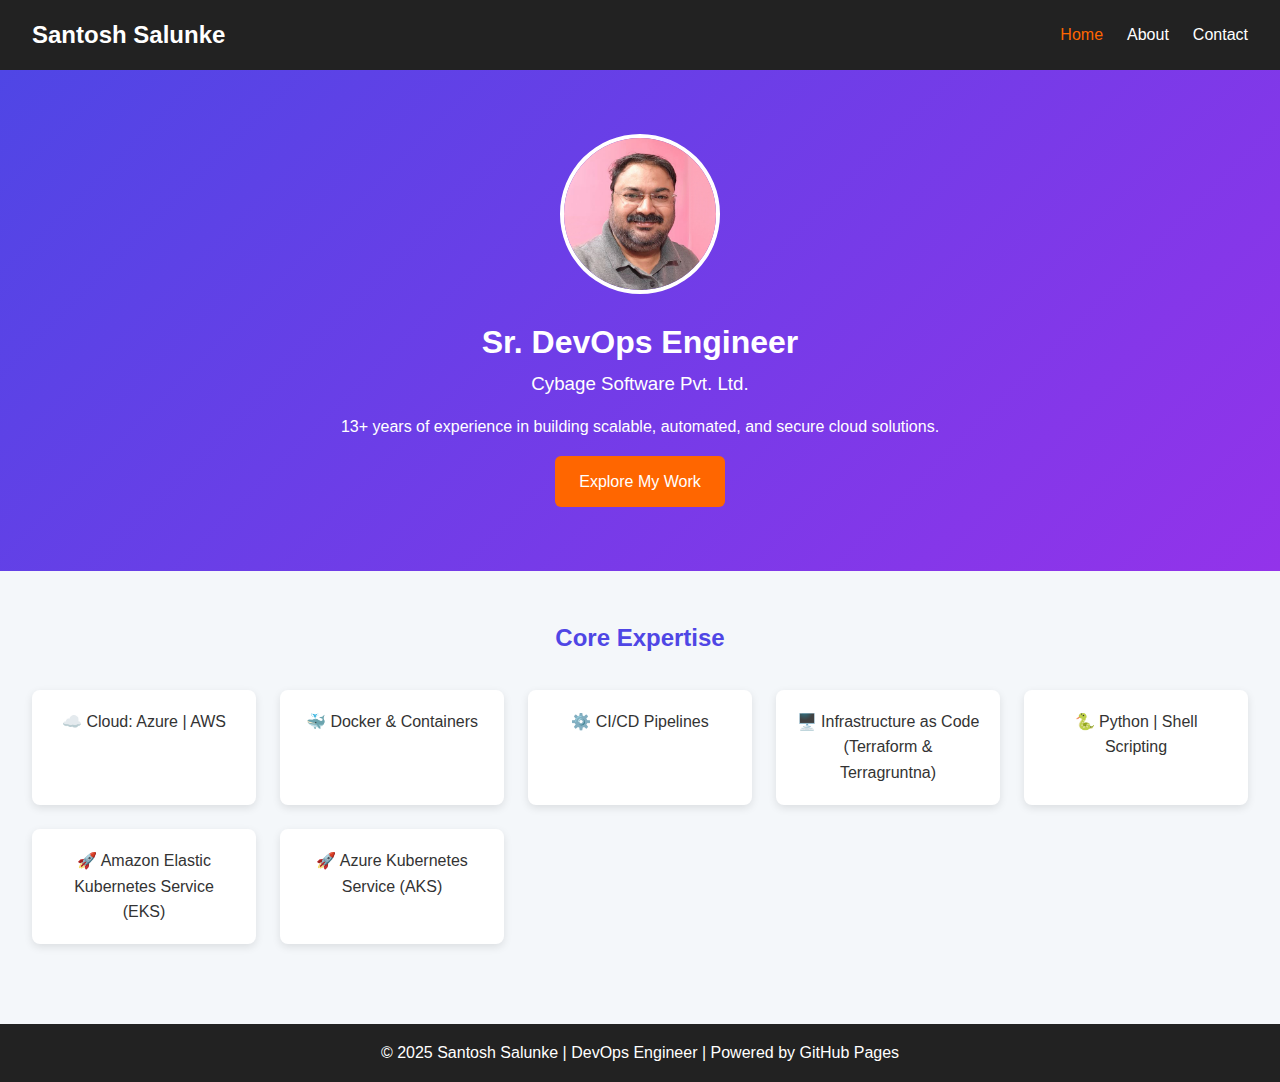
<file: index.html>
<!DOCTYPE html>
<html lang="en">
<head>
  <meta charset="UTF-8">
  <meta name="viewport" content="width=device-width, initial-scale=1.0">
  <title>Santosh Salunke | Sr. DevOps Engineer</title>
  <!-- Google Fonts -->
  <link href="https://fonts.googleapis.com/css2?family=Inter:wght@400;600;700&family=Roboto+Slab:wght@400;700&display=swap" rel="stylesheet">
  <link rel="stylesheet" href="style.css">
</head>
<body>
  <!-- Navbar -->
  <header>
    <nav class="navbar">
      <h1 class="logo">Santosh Salunke</h1>
      <ul>
        <li><a href="index.html" class="active">Home</a></li>
        <li><a href="about.html">About</a></li>
        <li><a href="contact.html">Contact</a></li>
      </ul>
    </nav>
  </header>

  <!-- Hero Section -->
  <section class="hero">
    <div class="hero-content">
      <img src="assets/profile.jpg" alt="Santosh Salunke">
      <h2>Sr. DevOps Engineer</h2>
      <h3>Cybage Software Pvt. Ltd.</h3>
      <p>13+ years of experience in building scalable, automated, and secure cloud solutions.</p>
      <a href="about.html" class="btn">Explore My Work</a>
    </div>
  </section>

  <!-- Skills Section -->
  <section class="skills">
    <h2>Core Expertise</h2>
    <div class="skills-grid">
      <div class="card">☁️ Cloud: Azure | AWS</div>
      <div class="card">🐳 Docker & Containers</div>
      <div class="card">⚙️ CI/CD Pipelines</div>
      <div class="card">🖥️ Infrastructure as Code (Terraform & Terragruntna)</div>
      <div class="card">🐍 Python | Shell Scripting</div>
	  <div class="card">🚀 Amazon Elastic Kubernetes Service (EKS) </div>
	  <div class="card">🚀 Azure Kubernetes Service (AKS) </div>	
    </div>
  </section>

  <!-- Footer -->
  <footer>
    <p>© 2025 Santosh Salunke | DevOps Engineer | Powered by GitHub Pages</p>
  </footer>
</body>
</html>
</file>
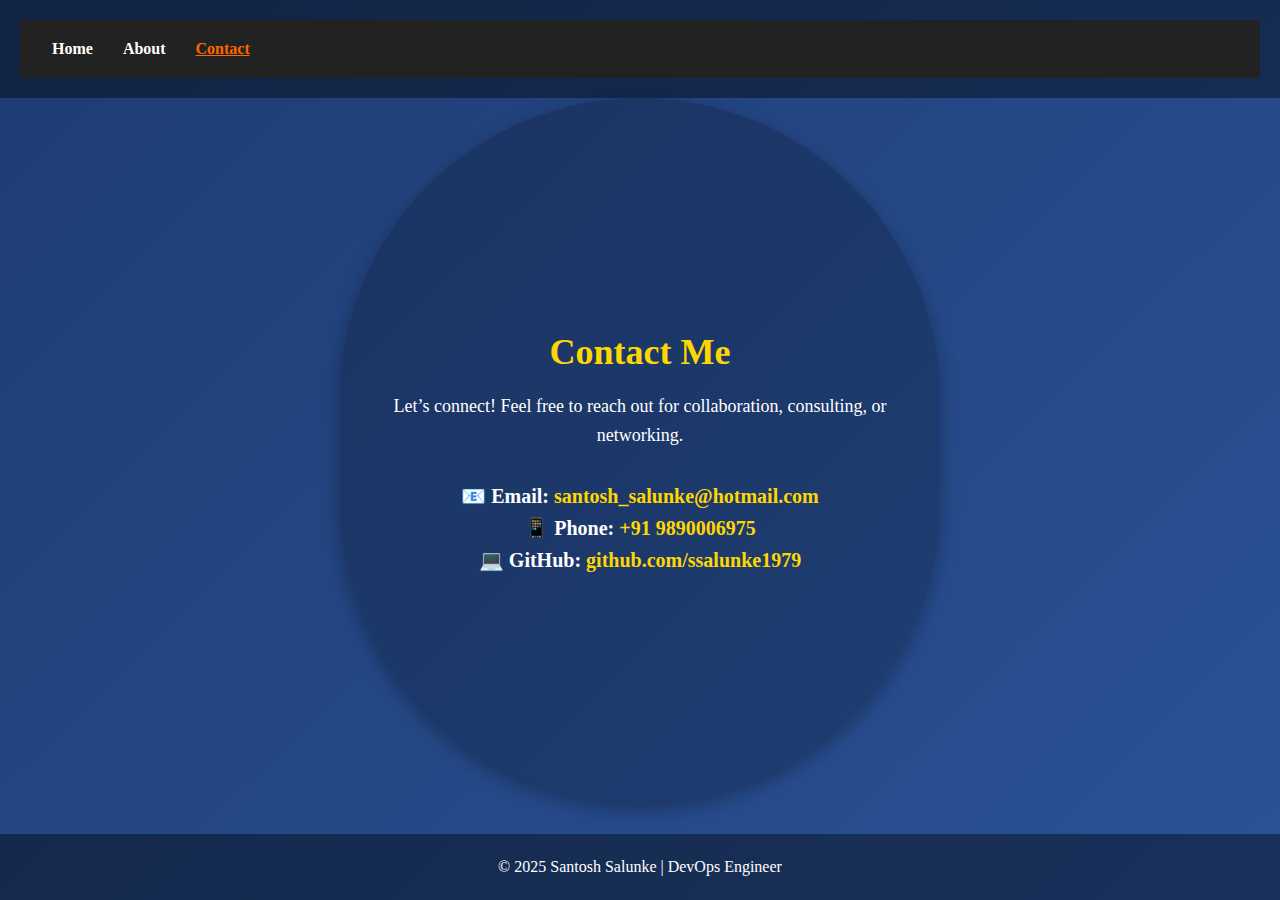
<file: contact.html>
<!DOCTYPE html>
<html lang="en">
<head>
  <meta charset="UTF-8">
  <link href="https://fonts.googleapis.com/css2?family=Playfair+Display:wght@400;700&display=swap" rel="stylesheet">
  <meta name="viewport" content="width=device-width, initial-scale=1.0">
  <title>Contact | Santosh Salunke</title>
  <link rel="stylesheet" href="style.css">
  <style>
    /* Make body full height and use flexbox */
    html, body {
      height: 100%;
      margin: 0;
      font-family: 'Cinzel', serif;
      background: linear-gradient(135deg, #1e3c72, #2a5298);
      color: #fff;
      display: flex;
      flex-direction: column;
    }

    /* Header/navbar styling */
    header {
      padding: 20px;
      background: rgba(0,0,0,0.4);
    }

    .navbar ul {
      display: flex;
      list-style: none;
      padding: 0;
      margin: 0;
      justify-content: center;
      gap: 30px;
    }

    .navbar a {
      color: #fff;
      text-decoration: none;
      font-weight: bold;
    }

    .navbar a.active {
      text-decoration: underline;
    }

    /* Main content flex-grow */
    section.contact {
      flex: 1;
      display: flex;
      flex-direction: column;
      align-items: center;
      justify-content: center;
      padding: 20px 20px;
      max-width: 600px;
      margin: auto;
      background: rgba(0,0,0,0.2);
      border-radius: 315px;
      box-shadow: 0 8px 20px rgba(0,0,0,0.3);
      text-align: center;
    }

    section.contact h2 {
      font-size: 36px;
      margin-bottom: 10px;
      color: #ffd700;
    }

    section.contact p {
      font-size: 18px;
      margin-bottom: 30px;
    }

    section.contact ul {
      list-style: none;
      padding: 0;
      font-size: 20px;
    }

    section.contact a {
      color: #ffd700;
      text-decoration: none;
	  font-size: 20px;
      font-weight: bold;
    }

    section.contact a:hover {
      text-decoration: underline;
    }

    /* Footer styling */
    footer {
      padding: 20px;
      text-align: center;
      background: rgba(0,0,0,0.4);
    }
  </style>
</head>
<body>
  <header>
    <nav class="navbar">
      <ul>
        <li><a href="index.html">Home</a></li>
        <li><a href="about.html">About</a></li>
        <li><a href="contact.html" class="active">Contact</a></li>
      </ul>
    </nav>
  </header>

  <section class="contact">
    <h2>Contact Me</h2>
    <p>Let’s connect! Feel free to reach out for collaboration, consulting, or networking.</p>
    <ul>
      <li>📧 <strong>Email:</strong> <a href="mailto:santosh_salunke@hotmail.com">santosh_salunke@hotmail.com</a></li>
      <li>📱 <strong>Phone:</strong> <a href="tel:+919890006975">+91 9890006975</a></li>
      <li>💻 <strong>GitHub:</strong> <a href="https://github.com/ssalunke1979" target="_blank">github.com/ssalunke1979</a></li>
    </ul>
  </section>

  <footer>
    <p>© 2025 Santosh Salunke | DevOps Engineer</p>
  </footer>
</body>
</html>
</file>
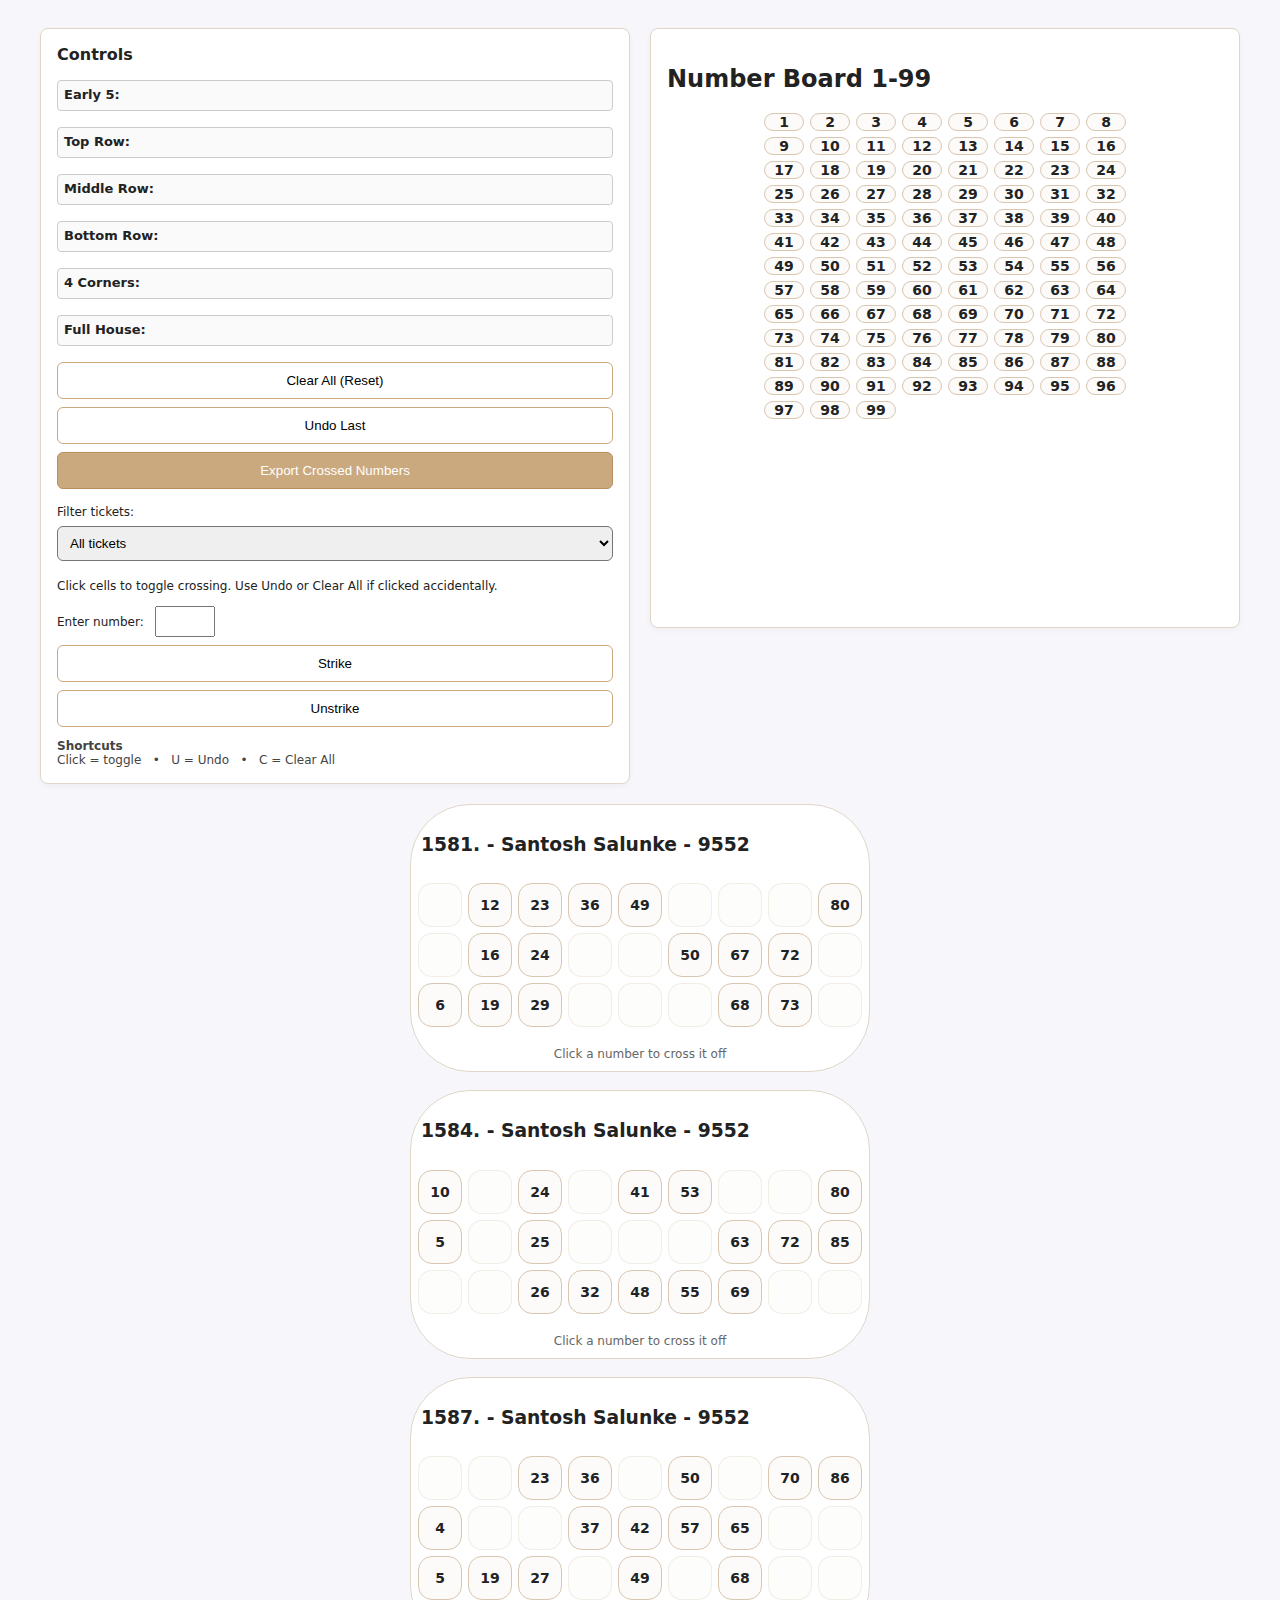
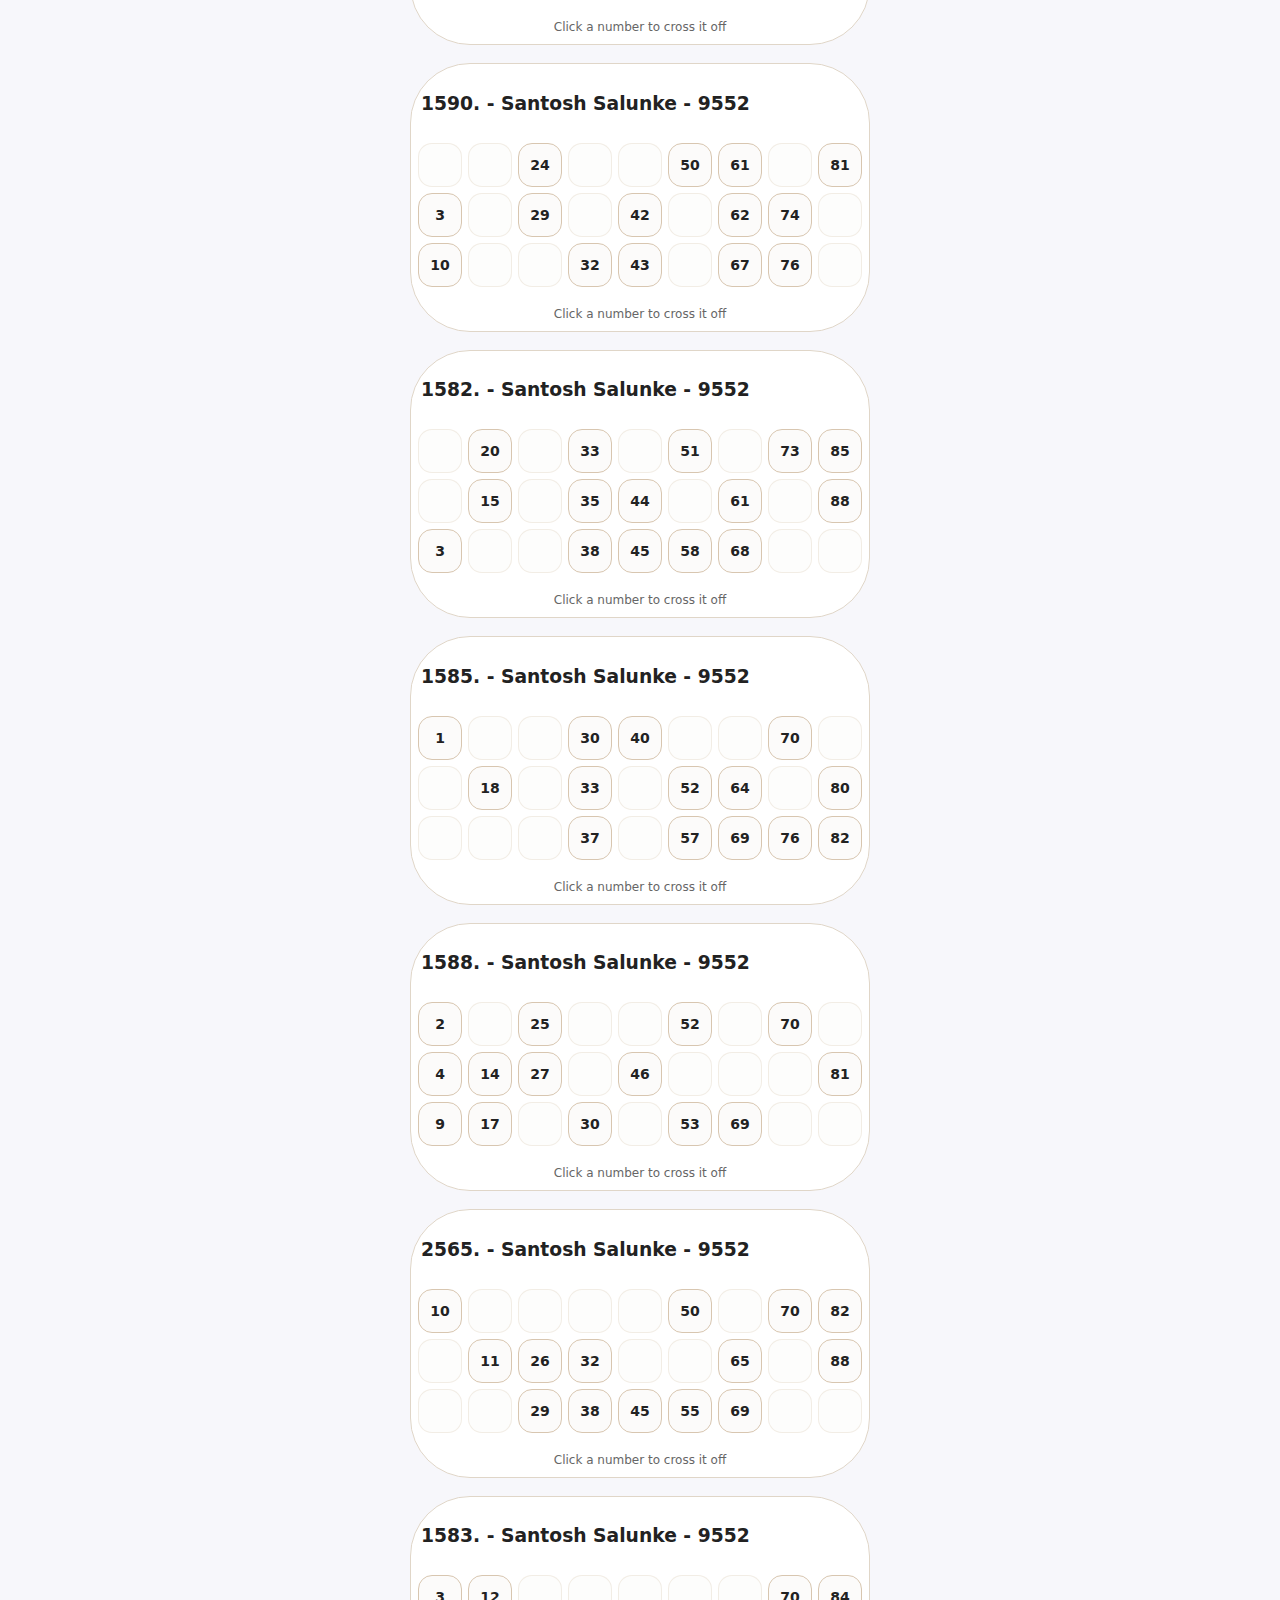
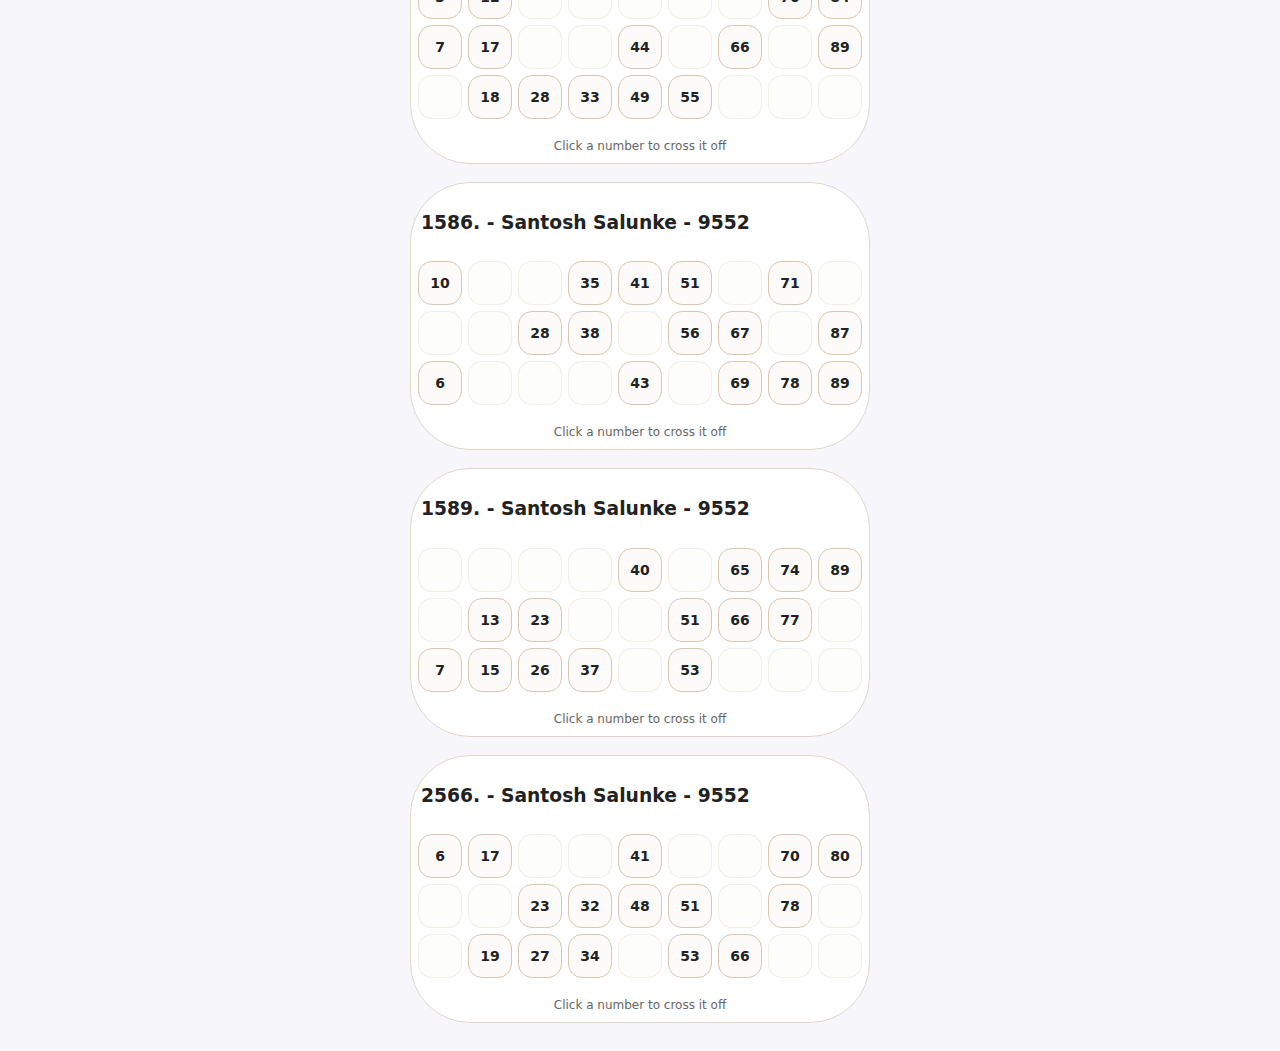
<file: tambola.html>
<!doctype html>
<html lang="en">
<head>
<meta charset="utf-8" />
<meta name="viewport" content="width=device-width,initial-scale=1" />
<title>Tambola Ticket Manager + Number Board</title>
<style>
:root {
  --cell-size: 44px;
  --gap: 8px;
  --ticket-width: 460px;
}

* { box-sizing: border-box; }

body {
  font-family: Inter, system-ui, Segoe UI, Roboto, Arial;
  display: flex;
  flex-direction: column;
  gap: 20px;
  padding: 20px;
  background: #f7f7fb;
  color: #222;
  align-items: center;
}

.container {
  display: flex;
  gap: 20px;
  width: 100%;
  max-width: 1200px;
}

/* Controls Panel */
.controls {
  flex: 1;
  background: #fff;
  border: 1px solid #e0d6c8;
  padding: 16px;
  border-radius: 8px;
  box-shadow: 0 2px 6px rgba(0,0,0,0.04);
}

/* Number board container */
.number-board-container {
  flex: 1;
  background: #fff;
  border: 1px solid #e0d6c8;
  padding: 16px;
  border-radius: 8px;
  box-shadow: 0 2px 6px rgba(0,0,0,0.04);
  max-height: 600px;
  overflow-y: auto;
}

/* Number board grid */
.number-board {
  display: grid;
  grid-template-columns: repeat(8, 40px);
  gap: 6px;
  justify-content: center;
}

/* Ticket container */
.tickets-wrap {
  display: flex;
  flex-direction: column;
  gap: 18px;
  flex: 1;
  width: 100%;
}

/* Ticket layout */
.ticket {
  width: var(--ticket-width);
  max-width: 100%;
  background: #fff;
  border: 1px solid #e0d6c8;
  padding: 10px;
  border-radius: 60px;
  margin: 0 auto;
}

/* Ticket grid */
.grid {
  display: grid;
  grid-template-columns: repeat(9, var(--cell-size));
  grid-auto-rows: var(--cell-size);
  gap: 6px;
  padding: 10px;
  justify-content: center;
}

/* Cell styles */
.cell {
  border: 1px solid #d8c6b0;
  border-radius: 14px;
  display: flex;
  align-items: center;
  justify-content: center;
  font-weight: 600;
  background: #fcfbfa;
  cursor: pointer;
  user-select: none;
  font-size: 14px;
  position: relative;
}

.cell.empty { border: 1px solid rgba(216,198,176,0.3); background: rgba(252,251,250,0.5); cursor: default; }

.cell.crossed {
  background: #fcfbfa;
  border: 2px solid #f57c00;
  border-radius: 50%;
  position: relative;
  font-weight: 700;
  color: #222;
}

.cell.crossed::after {
  content:'';
  position: absolute;
  top: 50%;
  left: 10%;
  width: 80%;
  height: 2px;
  background: #f57c00;
  transform: rotate(-45deg);
  transform-origin: center;
}

/* Controls */
.controls h2 { margin:0 0 12px; font-size:16px; }
.controls button {
  display:block;
  width:100%;
  padding:10px;
  margin:8px 0;
  border-radius:6px;
  border:1px solid #caa97f;
  background:#fff;
  cursor:pointer;
}
.controls button.primary {
  background:#caa97f;
  color:#fff;
  border-color:#b98f5f;
}

.footer { margin-top:10px; font-size:12px; color:#666; text-align:center; }
.small { font-size:12px; }

.pattern-box {
  border:1px solid #ccc;
  padding:6px;
  margin:16px 0;
  border-radius:4px;
  font-size:13px;
  background:#fafafa;
  max-height:120px;
  overflow-y:auto;
}

.pattern-box strong { display:block; margin-bottom:2px; }
.pattern-box div.ticket-entry { display:block; margin:2px 0; }

@media(max-width:1024px){
  .container { flex-direction: column; }
  .number-board-container { max-height:none; }
}

@media(max-width:768px){
  .grid { --cell-size:36px; gap:4px; padding:8px; }
  .cell { font-size:13px; }
}

@media(max-width:480px){
  .grid { --cell-size:32px; }
  .cell { font-size:12px; }
}
</style>
</head>
<body>

<div class="container">
  <div class="controls">
    <h2>Controls</h2>
	
	<div style="margin-top:12px;">
      <div class="pattern-box" id="early5Box"><strong>Early 5:</strong></div>
      <div class="pattern-box" id="topRowBox"><strong>Top Row:</strong></div>
      <div class="pattern-box" id="middleRowBox"><strong>Middle Row:</strong></div>
      <div class="pattern-box" id="bottomRowBox"><strong>Bottom Row:</strong></div>
      <div class="pattern-box" id="cornersBox"><strong>4 Corners:</strong></div>
      <div class="pattern-box" id="fullHouseBox"><strong>Full House:</strong></div>
    </div>
	
    <button id="clearAll">Clear All (Reset)</button>
    <button id="undo">Undo Last</button>
    <button id="export" class="primary">Export Crossed Numbers</button>

    <div style="margin-top:12px">
      <label class="small">Filter tickets:</label>
      <select id="ticketFilter" style="width:100%;padding:8px;border-radius:6px;margin-top:6px">
        <option value="all">All tickets</option>
      </select>
    </div>

    <div style="margin-top:14px">
      <label class="small">Click cells to toggle crossing. Use Undo or Clear All if clicked accidentally.</label>
    </div>

    <div style="margin-top:12px">
      <label class="small">Enter number:</label>
      <input type="number" id="numberInput" style="width:60px;padding:6px;margin-left:6px" min="1" max="99">
      <button id="strikeBtn">Strike</button>
      <button id="unstrikeBtn">Unstrike</button>
    </div>

    <div style="margin-top:12px;font-size:12px;color:#444">
      <strong>Shortcuts</strong><br>
      Click = toggle &nbsp; • &nbsp; U = Undo &nbsp; • &nbsp; C = Clear All
    </div>


  </div>

  <div class="number-board-container">
    <h2>Number Board 1-99</h2>
    <div class="number-board" id="numberBoard"></div>
  </div>
</div>

<div class="tickets-wrap" id="ticketsWrap"></div>

<script>
// ---------- Ticket & Strike Logic ----------
const ticketData = {
  "1581. - Santosh Salunke - 9552": [
    [null,   12,   23,   36,   49, null, null, null,   80],
    [null,   16,   24, null, null,   50,   67,   72, null],
    [   6,   19,   29, null, null, null,   68,   73, null]
  ],
  "1584. - Santosh Salunke - 9552": [
    [  10, null,   24, null,   41,   53, null, null,   80],
    [   5, null,   25, null, null, null,   63,   72,   85],
    [null, null,   26,   32,   48,   55,   69, null, null]
  ],
  "1587. - Santosh Salunke - 9552": [
    [null, null,   23,   36, null,   50, null,   70,   86],
    [   4, null, null,   37,   42,   57,   65, null, null],
    [   5,   19,   27, null,   49, null,   68, null, null]
  ],
  "1590. - Santosh Salunke - 9552": [
    [null, null,   24, null, null,   50,   61, null,   81],
    [   3, null,   29, null,   42, null,   62,   74, null],
    [  10, null, null,   32,   43, null,   67,   76, null]
  ],
  "1582. - Santosh Salunke - 9552": [
    [null,   20, null,   33, null,   51, null,   73,   85],
    [null,   15, null,   35,   44, null,   61, null,   88],
    [   3, null, null,   38,   45,   58,   68, null, null]
  ],
  "1585. - Santosh Salunke - 9552": [
    [   1, null, null,   30,   40, null, null,   70, null],
    [null,   18, null,   33, null,   52,   64, null,   80],
    [null, null, null,   37, null,   57,   69,   76,   82]
  ],
  "1588. - Santosh Salunke - 9552": [
    [   2, null,   25, null, null,   52, null,   70, null],
    [   4,   14,   27, null,   46, null, null, null,   81],
    [   9,   17, null,   30, null,   53,   69, null, null]
  ],
  "2565. - Santosh Salunke - 9552": [
    [  10, null, null, null, null,   50, null,   70,   82],
    [null,   11,   26,   32, null, null,   65, null,   88],
    [null, null,   29,   38,   45,   55,   69, null, null]
  ],
  "1583. - Santosh Salunke - 9552": [
    [   3,   12, null, null, null, null, null,   70,   84],
    [   7,   17, null, null,   44, null,   66, null,   89],
    [null,   18,   28,   33,   49,   55, null, null, null]
  ],
  "1586. - Santosh Salunke - 9552": [
    [  10, null, null,   35,   41,   51, null,   71, null],
    [null, null,   28,   38, null,   56,   67, null,   87],
    [   6, null, null, null,   43, null,   69,   78,   89]
  ],
  "1589. - Santosh Salunke - 9552": [
    [null, null, null, null,   40, null,   65,   74,   89],
    [null,   13,   23, null, null,   51,   66,   77, null],
    [   7,   15,   26,   37, null,   53, null, null, null]
  ],
  "2566. - Santosh Salunke - 9552": [
    [   6,   17, null, null,   41, null, null,   70,   80],
    [null, null,   23,   32,   48,   51, null,   78, null],
    [null,   19,   27,   34, null,   53,   66, null, null]
  ]
};

const ticketsWrap = document.getElementById('ticketsWrap');
const ticketFilter = document.getElementById('ticketFilter');
const numberBoard = document.getElementById('numberBoard');
let actionHistory = [];

// --- Render tickets ---
function createTicketElement(title,matrix){
  const el=document.createElement('div'); el.className='ticket'; el.dataset.title=title;
  const h=document.createElement('h3'); h.textContent=title; el.appendChild(h);
  const grid=document.createElement('div'); grid.className='grid';
  for(let r=0;r<3;r++){for(let c=0;c<9;c++){
    const cell=document.createElement('div'); const val=matrix[r][c]; cell.className='cell';
    if(val===null||val==="") cell.classList.add('empty'); else {
      cell.textContent=val; cell.tabIndex=0;
      cell.addEventListener('click',()=>toggleCross(cell));
      cell.addEventListener('keydown',ev=>{if(ev.key==='Enter'||ev.key===' '){ev.preventDefault();toggleCross(cell);}});
    }
    cell.dataset.ticket=title; cell.dataset.number=val; grid.appendChild(cell);
  }}
  el.appendChild(grid);
  const footer=document.createElement('div'); footer.className='footer'; footer.textContent='Click a number to cross it off'; el.appendChild(footer);
  return el;
}

function renderTickets(filter="all"){
  ticketsWrap.innerHTML=''; ticketFilter.innerHTML='<option value="all">All tickets</option>';
  Object.keys(ticketData).forEach(title=>{const option=document.createElement('option'); option.value=title; option.textContent=title; ticketFilter.appendChild(option);});
  Object.entries(ticketData).forEach(([title,matrix])=>{if(filter!=='all' && filter!==title) return; ticketsWrap.appendChild(createTicketElement(title,matrix));});
  updatePatternBoxes();
}

// --- Cross/strike logic ---
function toggleCross(cell){if(cell.classList.contains('empty')) return; cell.classList.toggle('crossed'); actionHistory.push({el:cell}); updatePatternBoxes();}

function strikeNumber(cross=true){
  const val=document.getElementById('numberInput').value; if(!val) return alert(`Enter a number to ${cross?'strike':'unstrike'}.`);
  const num=Number(val); const cells=document.querySelectorAll(`.cell[data-number="${num}"]`);
  if(cells.length===0) return alert('Number not found.');
  cells.forEach(cell=>{ if(cross){ if(!cell.classList.contains('crossed')){cell.classList.add('crossed'); actionHistory.push({el:cell,crossed:true});}}
    else{ if(cell.classList.contains('crossed')){cell.classList.remove('crossed'); actionHistory.push({el:cell,crossed:false});}}});
  document.getElementById('numberInput').value=''; updatePatternBoxes();
}

function strikeNumberByCell(cell){
  const num=Number(cell.dataset.number); const allCells=document.querySelectorAll(`.cell[data-number="${num}"]`);
  allCells.forEach(c=>{c.classList.toggle('crossed'); actionHistory.push({el:c});}); updatePatternBoxes();
}

function undoLast(){if(actionHistory.length===0) return alert('Nothing to undo'); const last=actionHistory.pop(); if(!last.el) return; last.el.classList.toggle('crossed'); updatePatternBoxes();}
function clearAll(){if(!confirm('Clear all crossed marks?')) return; document.querySelectorAll('.cell.crossed').forEach(c=>c.classList.remove('crossed')); actionHistory=[]; updatePatternBoxes();}
function exportCrossed(){const crossed=Array.from(document.querySelectorAll('.cell.crossed')).map(c=>c.dataset.number); if(crossed.length===0) return alert('No numbers crossed yet.'); alert('Crossed Numbers: '+crossed.join(', '));}

// --- Pattern boxes ---
function updatePatternBoxes(){
  const boxIds=['early5Box','topRowBox','middleRowBox','bottomRowBox','cornersBox','fullHouseBox'];
  boxIds.forEach(id=>{const box=document.getElementById(id); box.querySelectorAll('.ticket-entry').forEach(e=>e.remove()); box.dataset.count=0;});
  const tickets=Array.from(document.querySelectorAll('.ticket'));
  tickets.forEach(ticketEl=>{
    const title=ticketEl.dataset.title;
    const allCells=Array.from(ticketEl.querySelectorAll('.grid>.cell')).filter(c=>!c.classList.contains('empty'));
    const crossedCells=allCells.filter(c=>c.classList.contains('crossed'));
    const addEntry=(boxId,numbers)=>{const box=document.getElementById(boxId); let count=parseInt(box.dataset.count||"0")+1; box.dataset.count=count; const span=document.createElement('div'); span.className='ticket-entry'; span.textContent=`(${count}) ${title} → ${numbers.join(', ')}`; box.appendChild(span);};
    const early5=crossedCells.slice(0,5).map(c=>c.dataset.number); if(early5.length===5) addEntry('early5Box',early5);
    const rowCells=r=>Array.from(ticketEl.querySelectorAll('.grid>.cell')).slice(r*9,(r+1)*9).filter(c=>!c.classList.contains('empty'));
    if(rowCells(0).length>0 && rowCells(0).every(c=>c.classList.contains('crossed'))) addEntry('topRowBox',rowCells(0).map(c=>c.dataset.number));
    if(rowCells(1).length>0 && rowCells(1).every(c=>c.classList.contains('crossed'))) addEntry('middleRowBox',rowCells(1).map(c=>c.dataset.number));
    if(rowCells(2).length>0 && rowCells(2).every(c=>c.classList.contains('crossed'))) addEntry('bottomRowBox',rowCells(2).map(c=>c.dataset.number));
    const topRow=rowCells(0), bottomRow=rowCells(2);
    if(topRow.length>=2 && bottomRow.length>=2){ const corners=[topRow[0],topRow[topRow.length-1],bottomRow[0],bottomRow[bottomRow.length-1]]; if(corners.every(c=>c.classList.contains('crossed'))) addEntry('cornersBox',corners.map(c=>c.dataset.number));}
    if(allCells.length>0 && allCells.every(c=>c.classList.contains('crossed'))) addEntry('fullHouseBox',allCells.map(c=>c.dataset.number));
  });
}

// --- Render number board 1-99 ---
for(let i=1;i<=99;i++){ const cell=document.createElement('div'); cell.className='cell'; cell.textContent=i; cell.dataset.number=i; cell.tabIndex=0;
  cell.addEventListener('click',()=>strikeNumberByCell(cell));
  cell.addEventListener('keydown',ev=>{if(ev.key==='Enter'||ev.key===' '){ev.preventDefault();strikeNumberByCell(cell);}});
  numberBoard.appendChild(cell);
}

// --- Event listeners ---
document.getElementById('strikeBtn').addEventListener('click',()=>strikeNumber(true));
document.getElementById('unstrikeBtn').addEventListener('click',()=>strikeNumber(false));
document.getElementById('clearAll').addEventListener('click',clearAll);
document.getElementById('undo').addEventListener('click',undoLast);
document.getElementById('export').addEventListener('click',exportCrossed);
ticketFilter.addEventListener('change',e=>renderTickets(e.target.value));
document.addEventListener('keydown',ev=>{ if(ev.key==='u'||ev.key==='U') undoLast(); if(ev.key==='c'||ev.key==='C') clearAll();});

// --- Initial render ---
renderTickets();
</script>
</body>
</html>
</file>
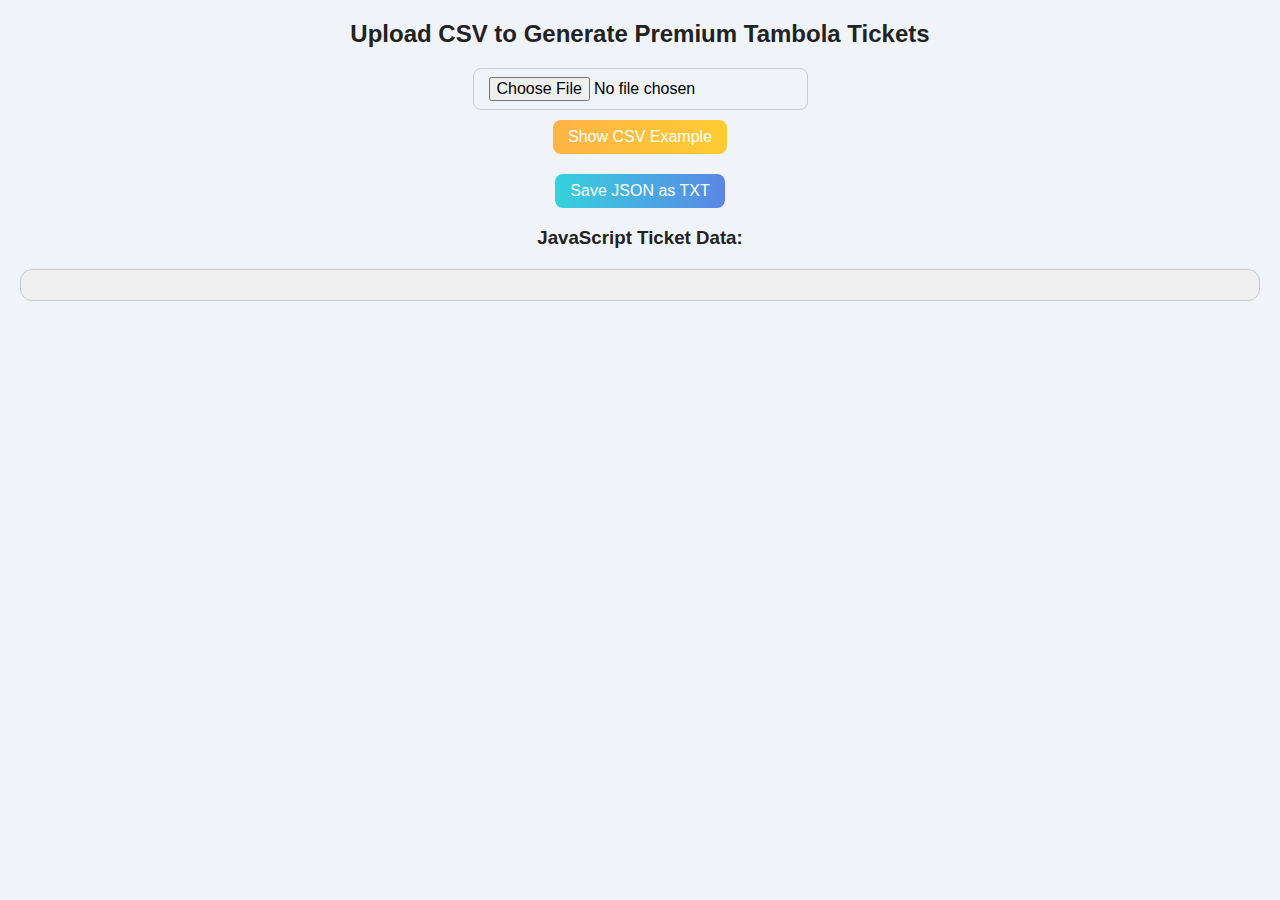
<file: ticket-generator.html>
<!DOCTYPE html>
<html lang="en">
<head>
<meta charset="UTF-8">
<meta name="viewport" content="width=device-width, initial-scale=1.0">
<title>Premium Tambola Tickets</title>
<style>
body {
  font-family: 'Segoe UI', Tahoma, Geneva, Verdana, sans-serif;
  margin: 20px;
  background: #f0f4f8;
}
h2, h3 { color: #222; text-align: center; }
input[type="file"], button {
  margin: 10px auto;
  display: block;
  font-size: 16px;
  padding: 8px 15px;
  border-radius: 8px;
  border: 1px solid #ccc;
  cursor: pointer;
}
#ticketsContainer { display: flex; flex-wrap: wrap; gap: 25px; justify-content: center; }
.ticket-container {
  display: flex; flex-direction: column; align-items: center;
  background: linear-gradient(145deg,#ffffff,#dfe6ef);
  border-radius: 18px;
  box-shadow: 0 12px 25px rgba(0,0,0,0.15);
  padding: 20px;
  transition: transform 0.3s, box-shadow 0.3s;
}
.ticket-container:hover {
  transform: translateY(-8px);
  box-shadow: 0 18px 40px rgba(0,0,0,0.2);
}
.ticket-header {
  font-weight: bold;
  margin-bottom: 12px;
  padding: 12px 30px;
  border-radius: 15px;
  background: linear-gradient(135deg, #ff7e5f, #feb47b);
  color: #fff;
  font-size: 20px;
  text-align: center;
  width: 100%;
  box-shadow: 0 4px 10px rgba(0,0,0,0.15);
  text-shadow: 1px 1px 2px rgba(0,0,0,0.2);
}
.ticket {
  border-radius: 15px;
  display: grid;
  grid-template-columns: repeat(9, 55px);
  grid-auto-rows: 55px;
  gap: 4px;
  background: #cfd8e6;
  padding: 6px;
}
.cell {
  border-radius: 10px;
  border: 1px solid #999;
  display: flex;
  justify-content: center;
  align-items: center;
  font-size: 18px;
  cursor: grab;
  user-select: none;
  background: linear-gradient(145deg,#f7f9fc,#e0e5f0);
  box-shadow: inset 0 2px 5px rgba(0,0,0,0.1);
  transition: 0.2s;
}
.cell:hover {
  transform: scale(1.1);
  background: linear-gradient(145deg,#e0e5f0,#f7f9fc);
}
.cell.struck {
  background-color: #ff4d4d;
  color: #fff;
  font-weight: bold;
  text-decoration: line-through;
  box-shadow: 0 0 10px rgba(255,0,0,0.6);
}
.cell.dragging { opacity: 0.5; transform: scale(0.95); }
button#saveJSONBtn { background: linear-gradient(90deg,#36d1dc,#5b86e5); color:#fff; border:none; }
button#saveJSONBtn:hover { background: linear-gradient(90deg,#5b86e5,#36d1dc); transform: scale(1.05);}
button#showHelpBtn { background: linear-gradient(90deg,#ffb347,#ffcc33); color:#fff; border:none; }
button#showHelpBtn:hover { transform: scale(1.05);}
pre {
  background: #f0f0f0;
  padding: 15px;
  margin-top: 20px;
  overflow-x: auto;
  white-space: pre;
  border-radius: 12px;
  border: 1px solid #ccc;
  font-size: 14px;
}
#helpModal {
  display:none;
  position:fixed;
  top:0; left:0;
  width:100%; height:100%;
  background:rgba(0,0,0,0.6);
  justify-content:center; align-items:center;
  z-index:1000;
}
#helpModalContent {
  background:#fff;
  padding:25px;
  border-radius:15px;
  max-width:800px;
  width:90%;
  max-height:80%;
  overflow-y:auto;
  position:relative;
}
#closeHelpBtn { margin-top:15px; padding:8px 20px; border:none; background:#5b86e5; color:white; border-radius:10px; cursor:pointer; }
@media (max-width: 768px) {
  .ticket { grid-template-columns: repeat(9, 40px); grid-auto-rows: 40px; }
  .cell { font-size: 14px; }
}
</style>
</head>
<body>

<h2>Upload CSV to Generate Premium Tambola Tickets</h2>
<input type="file" id="csvFile" accept=".csv">
<button id="showHelpBtn">Show CSV Example</button>
<div id="ticketsContainer"></div>
<button id="saveJSONBtn">Save JSON as TXT</button>

<h3>JavaScript Ticket Data:</h3>
<pre id="jsonOutput"></pre>

<!-- Help Modal -->
<div id="helpModal">
  <div id="helpModalContent">
    <h2>Tambola CSV Example</h2>
    <pre>
1581. - Santosh Salunke - 9552
null,12,23,36,49,null,null,null,80
null,16,24,null,null,50,67,72,null
6,19,29,null,null,null,68,73,null

1582. - Santosh Salunke - 9552
null,null,20,33,null,51,null,73,85
null,15,null,35,44,null,61,null,88
3,null,null,38,45,58,68,null,null
    </pre>
    <button id="closeHelpBtn">Close</button>
  </div>
</div>

<script>
let ticketData = {};

document.getElementById('csvFile').addEventListener('change', function(e) {
  const file = e.target.files[0];
  if (!file) return;
  const reader = new FileReader();
  reader.onload = function(e) { parseCSV(e.target.result); };
  reader.readAsText(file);
});

document.getElementById('saveJSONBtn').addEventListener('click', function() {
  const blob = new Blob([document.getElementById('jsonOutput').textContent], {type: "text/plain"});
  const url = URL.createObjectURL(blob);
  const a = document.createElement('a');
  a.href = url;
  a.download = "ticketData.txt";
  a.click();
  URL.revokeObjectURL(url);
});

// Help modal
document.getElementById('showHelpBtn').addEventListener('click', ()=>document.getElementById('helpModal').style.display='flex');
document.getElementById('closeHelpBtn').addEventListener('click', ()=>document.getElementById('helpModal').style.display='none');

function parseCSV(text) {
  const container = document.getElementById('ticketsContainer');
  container.innerHTML = '';
  ticketData = {};

  const lines = text.split(/\r?\n/).map(l => l.trim());
  let ticketCount = {};
  let i = 0;

  while (i < lines.length) {
    const header = lines[i];
    if (!header) { i++; continue; }

    const rows = [];
    for (let j = 1; j <= 3; j++) {
      const rowLine = lines[i + j] || '';
      const row = rowLine.split(/,|\t/).map(v => (v.trim() === 'null' || v.trim() === '') ? null : parseInt(v.trim(), 10));
      rows.push(row);
    }

    const formattedRows = formatRows(rows);

    ticketCount[header] = (ticketCount[header] || 0) + 1;
    const key = ticketCount[header] > 1 ? `${header}_${ticketCount[header]}` : header;
    ticketData[key] = formattedRows;

    addTicket(header, formattedRows, container, key);
    i += 4;
  }

  updateJSONOutput();
}

function formatRows(rows) {
  const newRows = rows.map(row => {
    const nr = Array(9).fill(null);
    row.forEach(num => {
      if (num !== null) {
        let col = Math.floor((num - 1) / 10);
        if (num === 90) col = 8;
        nr[col] = num;
      }
    });
    return nr;
  });
  return newRows;
}

function addTicket(header, rows, container, key) {
  const ticketDiv = document.createElement('div');
  ticketDiv.className = 'ticket-container';
  ticketDiv.dataset.ticketKey = key;

  const headerDiv = document.createElement('div');
  headerDiv.className = 'ticket-header';
  headerDiv.textContent = header;
  ticketDiv.appendChild(headerDiv);

  const gridDiv = document.createElement('div');
  gridDiv.className = 'ticket';

  rows.forEach((r,rowIndex) => {
    r.forEach((num,colIndex) => {
      const cell = document.createElement('div');
      cell.className = 'cell';
      cell.textContent = num || '';
      cell.draggable = num !== null;
      cell.dataset.row = rowIndex;
      cell.dataset.col = colIndex;

      cell.addEventListener('click', () => { if(num) cell.classList.toggle('struck'); });

      cell.addEventListener('dragstart', e => {
        e.dataTransfer.setData('text/plain', JSON.stringify({num,row:rowIndex,col:colIndex}));
        cell.classList.add('dragging');
      });
      cell.addEventListener('dragend', ()=>cell.classList.remove('dragging'));
      cell.addEventListener('dragover', e => e.preventDefault());
      cell.addEventListener('drop', e => {
        e.preventDefault();
        const data = JSON.parse(e.dataTransfer.getData('text/plain'));
        const targetRow = parseInt(cell.dataset.row);
        const targetCol = parseInt(cell.dataset.col);

        if ((data.num===90 && targetCol===8) || (data.num<=9 && targetCol===0) || Math.floor(data.num/10)===targetCol) {
          const tData = ticketData[key];
          [tData[data.row][data.col], tData[targetRow][targetCol]] = [tData[targetRow][targetCol], tData[data.row][data.col]];

          cell.textContent = data.num;
          const draggedCell = gridDiv.querySelector(`.cell[data-row='${data.row}'][data-col='${data.col}']`);
          draggedCell.textContent = tData[data.row][data.col] || '';

          updateJSONOutput();
        }
      });

      gridDiv.appendChild(cell);
    });
  });

  ticketDiv.appendChild(gridDiv);
  container.appendChild(ticketDiv);
}

function updateJSONOutput(){
  const output = "const ticketData = {\n" + formatJSONOutput(ticketData) + "\n};";
  document.getElementById('jsonOutput').textContent = output;
}

function formatJSONOutput(data){
  let output='';
  let first=true;
  for(const key in data){
    if(!first) output+=',\n';
    output+=`  "${key}": [\n`;
    const rows = data[key];
    rows.forEach((row,i)=>{
      output+='    [';
      output+=row.map(v=>v===null?'null':v.toString().padStart(4,' ')).join(', ');
      output+=i===rows.length-1?']':'],\n';
    });
    output+='\n  ]';
    first=false;
  }
  return output;
}
</script>
</body>
</html>
</file>
<file: style.css>
/* General Reset */
* {
  margin: 0;
  padding: 0;
  box-sizing: border-box;
}

body {
  font-family: "Poppins", sans-serif;
  line-height: 1.6;
  color: #333;
  background: #f4f7fa;
}

/* Navbar */
.navbar {
  background: #222;
  color: #fff;
  display: flex;
  justify-content: space-between;
  padding: 1rem 2rem;
  align-items: center;
}

.navbar .logo {
  font-size: 1.5rem;
  font-weight: bold;
}

.navbar ul {
  list-style: none;
  display: flex;
  gap: 1.5rem;
}

.navbar a {
  color: #fff;
  text-decoration: none;
  transition: color 0.3s;
}

.navbar a:hover,
.navbar a.active {
  color: #ff6600;
}

/* Hero */
.hero {
  background: linear-gradient(135deg, #4f46e5, #9333ea);
  color: white;
  text-align: center;
  padding: 4rem 2rem;
}

.hero img {
  width: 160px;
  border-radius: 50%;
  border: 4px solid white;
  margin-bottom: 1rem;
}

.hero h2 {
  font-size: 2rem;
}

.hero h3 {
  font-weight: 400;
  margin-bottom: 1rem;
}

.hero .btn {
  display: inline-block;
  margin-top: 1rem;
  padding: 0.8rem 1.5rem;
  background: #ff6600;
  color: white;
  border-radius: 6px;
  text-decoration: none;
  transition: background 0.3s;
}

.hero .btn:hover {
  background: #e65c00;
}

/* Skills Section */
.skills {
  text-align: center;
  padding: 3rem 2rem;
}

.skills h2 {
  margin-bottom: 2rem;
  color: #4f46e5;
}

.skills-grid {
  display: grid;
  grid-template-columns: repeat(auto-fit, minmax(220px, 1fr));
  gap: 1.5rem;
}

.skills-grid .card {
  background: #fff;
  padding: 1.2rem;
  border-radius: 8px;
  box-shadow: 0 3px 8px rgba(0,0,0,0.1);
  font-weight: 500;
}

/* Content Sections */
.content {
  padding: 3rem 2rem;
  max-width: 900px;
  margin: auto;
}

.content h2, .content h3 {
  color: #4f46e5;
  margin-bottom: 1rem;
}

.content ul {
  margin-top: 1rem;
  padding-left: 1.2rem;
  list-style: square;
}

/* Footer */
footer {
  background: #222;
  color: white;
  text-align: center;
  padding: 1rem;
  margin-top: 2rem;
}
</file>
